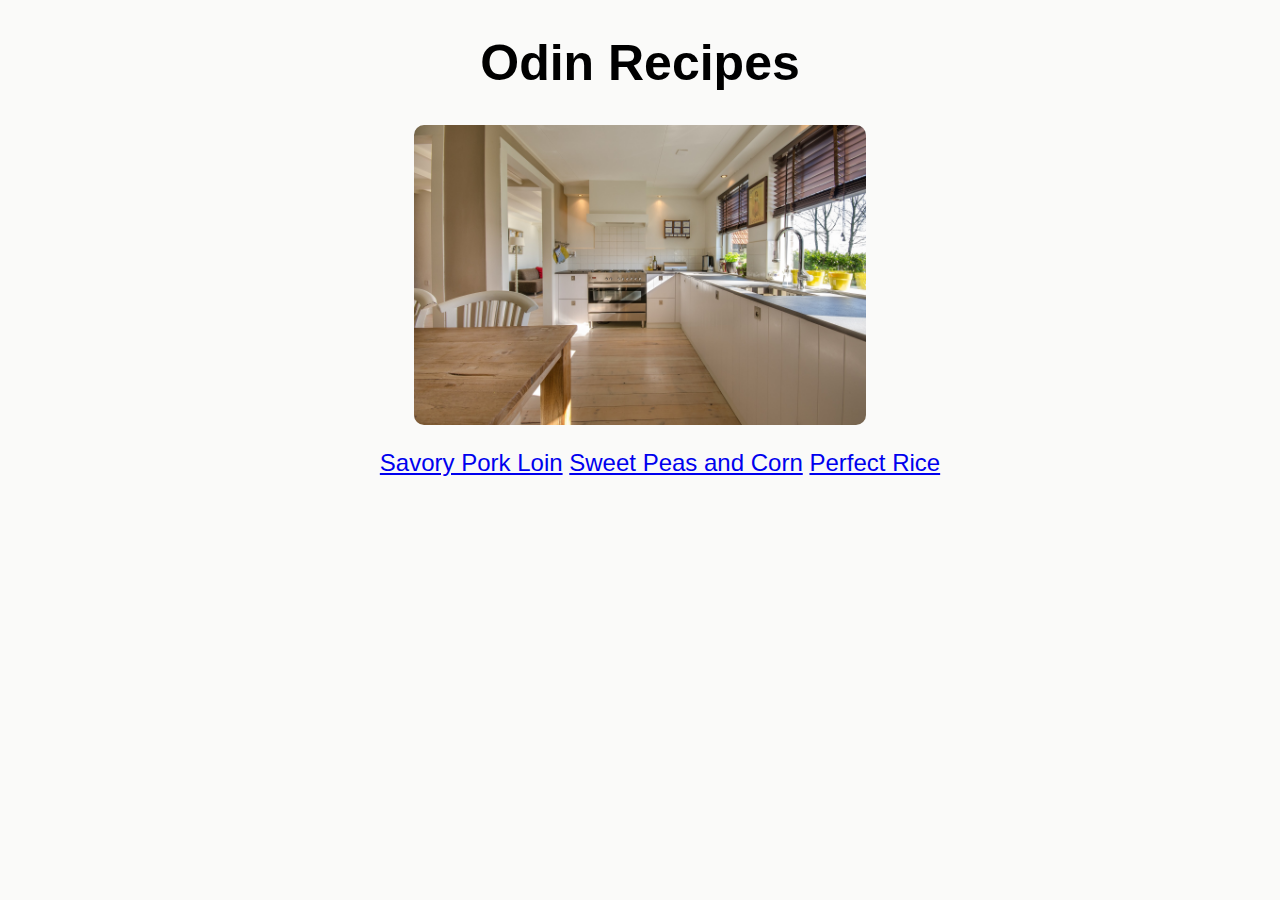
<file: index.html>
<!DOCTYPE html>
<html lang="en">
<head>
  <meta charset="UTF-8">
  <meta http-equiv="X-UA-Compatible" content="IE=edge">
  <meta name="viewport" content="width=device-width, initial-scale=1.0">
  <link rel="stylesheet" href="styles.css">
  <title>Odin Recipes</title>
</head>
<body>
  <h1>Odin Recipes</h1>
  <div class="image">
    <img src="/images/kitchen.jpg" alt="clean home kitchen">
  </div>
  <!--Put links into unorder list after all links are added to index.html-->
<div class="links"><ul class="main-list"><a href="recipes/porkloin.html">Savory Pork Loin</a>
<a href="recipes/peasncorn.html">Sweet Peas and Corn</a>
<a href="recipes/rice.html">Perfect Rice</a>
</ul>
</div>
</body>
</html>
</file>
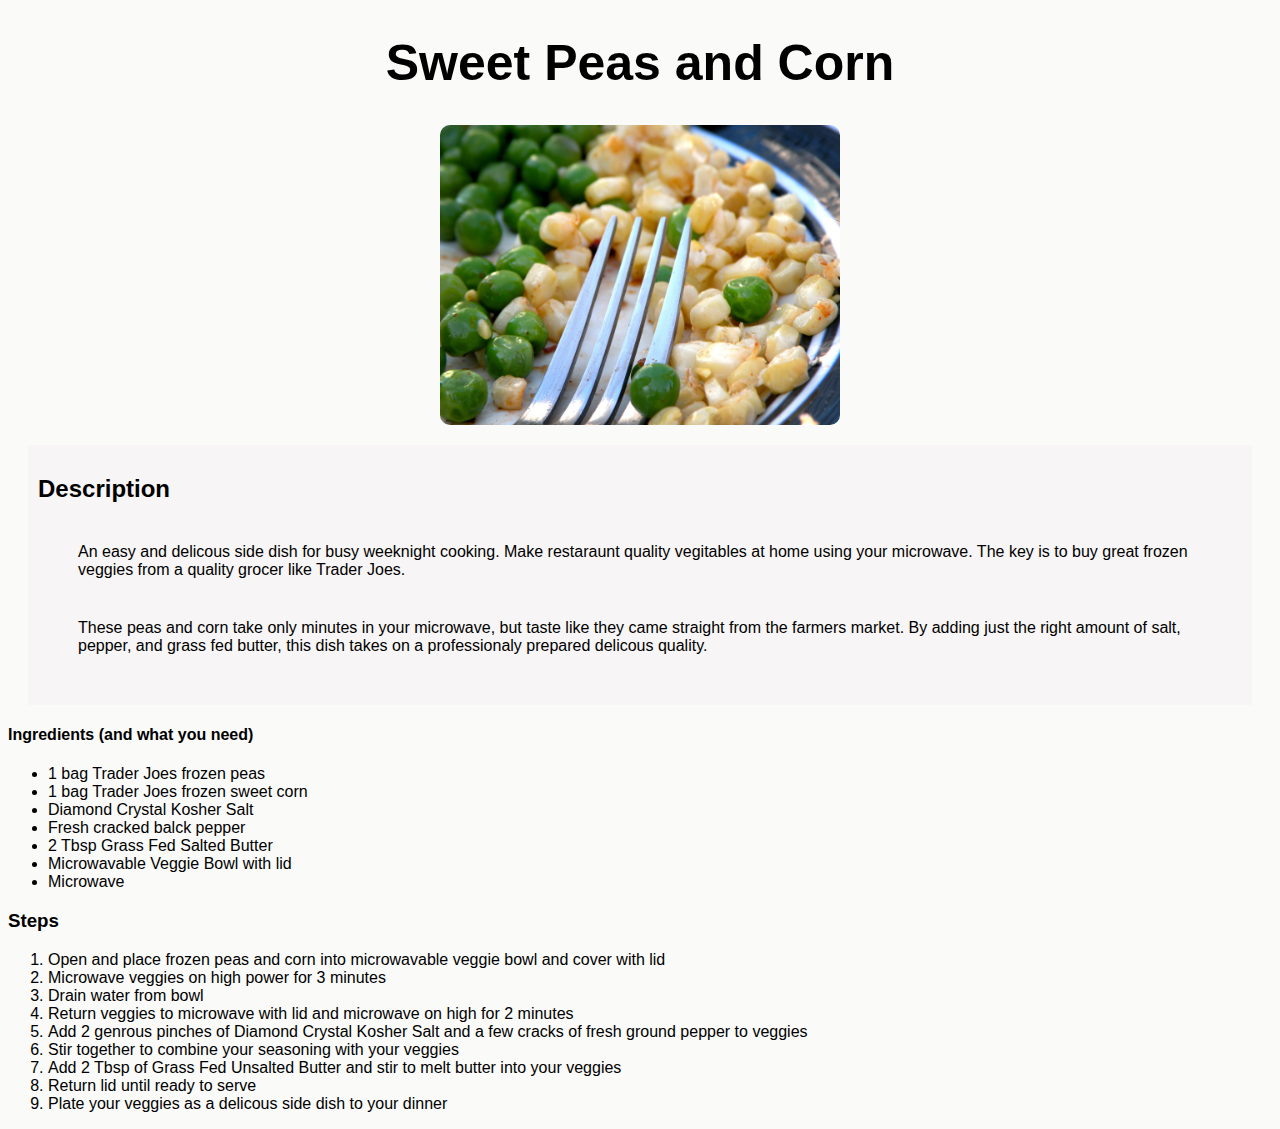
<file: recipes/peasncorn.html>
<!DOCTYPE html>
<html lang="en">
<head>
  <meta charset="UTF-8">
  <meta http-equiv="X-UA-Compatible" content="IE=edge">
  <meta name="viewport" content="width=device-width, initial-scale=1.0">
  <link rel="stylesheet" href="../styles.css">
  <title>Sweet Peas and Corn</title>
</head>
<body>
  <h1>Sweet Peas and Corn</h1>
   <!-- An image of the completed dish goes here-->
   <div class="image">
      <img src="/images/peas-and-corn.jpg" alt="Peas and corn on plate with a fork">
      </div>
   <!--Add Appropriately SizedDescription Heading-->
   <div class="story">
   <h2>Description</h2>
  <p>An easy and delicous side dish for busy weeknight cooking. Make restaraunt quality vegitables at home using your microwave. The key is to buy great frozen veggies from a quality grocer like Trader Joes.</p>
  <p>These peas and corn take only minutes in your microwave, but taste like they came straight from the farmers market. By adding just the right amount of salt, pepper, and grass fed butter, this dish takes on a professionaly prepared delicous quality.</p>
</div>
  <h4>Ingredients (and what you need)</h4>
   <!--add ingredients heading-->
<ul>
  <li>1 bag Trader Joes frozen peas</li>
  <li>1 bag Trader Joes frozen sweet corn</li>
  <li>Diamond Crystal Kosher Salt</li>
  <li>Fresh cracked balck pepper</li>
  <li>2 Tbsp Grass Fed Salted Butter</li>
  <li>Microwavable Veggie Bowl with lid</li>
  <li>Microwave</li>
</ul>
   <!--add unordered list of ingredients-->
<h3>Steps</h3>
   <!--Add a "Steps" heading-->
<ol>
  <li>Open and place frozen peas and corn into microwavable veggie bowl and cover with lid</li>
  <li>Microwave veggies on high power for 3 minutes</li>
  <li>Drain water from bowl</li>
  <li>Return veggies to microwave with lid and microwave on high for 2 minutes</li>
  <li>Add 2 genrous pinches of Diamond Crystal Kosher Salt and a few cracks of fresh ground pepper to veggies</li>
  <li>Stir together to combine your seasoning with your veggies</li>
  <li>Add 2 Tbsp of Grass Fed Unsalted Butter and stir to melt butter into your veggies</li>
  <li>Return lid until ready to serve</li>
  <li>Plate your veggies as a delicous side dish to your dinner</li>
</ol>
   <!--Add an ordered list with the steps needed for making the dish-->


</body>
</html>
</file>
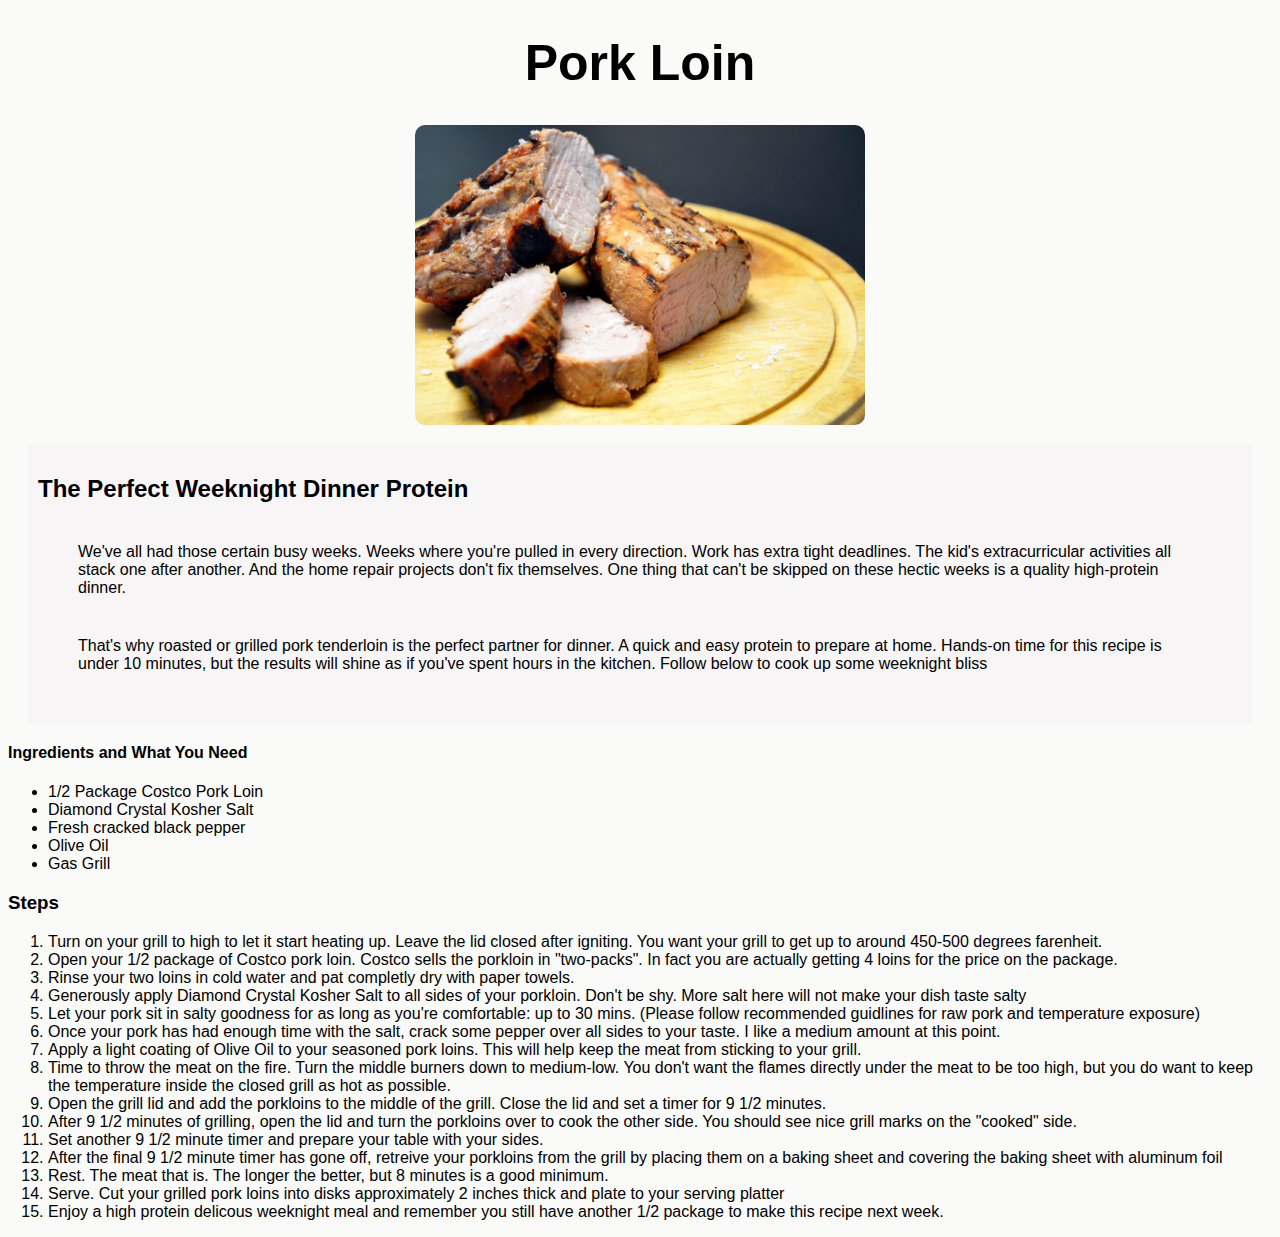
<file: recipes/porkloin.html>
<!DOCTYPE html>
<html lang="en">
<head>
  <meta charset="UTF-8">
  <meta http-equiv="X-UA-Compatible" content="IE=edge">
  <meta name="viewport" content="width=device-width, initial-scale=1.0">
  <link rel="stylesheet" href="../styles.css">
  <title>Pork Loin</title>
</head>
<body>
  <h1>Pork Loin</h1>
  <!-- An image of the completed dish goes here-->
  <div class="image">
    <img src="../images/porkloin.jpg" alt="a picture of roasted pork tenderloin">
    </div>
  <!--Add Appropriately SizedDescription Heading-->
  <div class="story">
  <h2>The Perfect Weeknight Dinner Protein</h2>
    <p>We've all had those certain busy weeks. Weeks where you're pulled in every direction. Work has extra tight deadlines. The kid's extracurricular activities all stack one after another. And the home repair projects don't fix themselves. One thing that can't be skipped on these hectic weeks is a quality high-protein dinner.</p>
    <p>That's why roasted or grilled pork tenderloin is the perfect partner for dinner. A quick and easy protein to prepare at home. Hands-on time for this recipe is under 10 minutes, but the results will shine as if you've spent hours in the kitchen. Follow below to cook up some weeknight bliss</p>
</div> 
<!--add ingredients heading-->
<h4>Ingredients and What You Need</h4>
<!--add unordered list of ingredients-->
  <ul>
    <li>1/2 Package Costco Pork Loin</li>
    <li>Diamond Crystal Kosher Salt</li>
    <li>Fresh cracked black pepper</li>
    <li>Olive Oil</li>
    <li>Gas Grill</li>
  </ul>
  <!--Add a "Steps" heading-->
<h3>Steps</h3>
<!--Add an ordered list with the steps needed for making the dish-->
  <ol>
    <li>Turn on your grill to high to let it start heating up. Leave the lid closed after igniting. You want your grill to get up to around 450-500 degrees farenheit.</li>
    <li>Open your 1/2 package of Costco pork loin. Costco sells the porkloin in "two-packs". In fact you are actually getting 4 loins for the price on the package.</li>
    <li>Rinse your two loins in cold water and pat completly dry with paper towels.</li>
    <li>Generously apply Diamond Crystal Kosher Salt to all sides of your porkloin. Don't be shy. More salt here will not make your dish taste salty</li>
    <li>Let your pork sit in salty goodness for as long as you're comfortable: up to 30 mins. (Please follow recommended guidlines for raw pork and temperature exposure)</li>
    <li>Once your pork has had enough time with the salt, crack some pepper over all sides to your taste. I like a medium amount at this point.</li>
    <li>Apply a light coating of Olive Oil to your seasoned pork loins. This will help keep the meat from sticking to your grill.</li>
    <li>Time to throw the meat on the fire. Turn the middle burners down to medium-low. You don't want the flames directly under the meat to be too high, but you do want to keep the temperature inside the closed grill as hot as possible.</li>
    <li>Open the grill lid and add the porkloins to the middle of the grill. Close the lid and set a timer for 9 1/2 minutes.</li>
    <li>After 9 1/2 minutes of grilling, open the lid and turn the porkloins over to cook the other side. You should see nice grill marks on the "cooked" side.</li>
    <li>Set another 9 1/2 minute timer and prepare your table with your sides.</li>
    <li>After the final 9 1/2 minute timer has gone off, retreive your porkloins from the grill by placing them on a baking sheet and covering the baking sheet with aluminum foil</li>
    <li>Rest. The meat that is. The longer the better, but 8 minutes is a good minimum.</li>
    <li>Serve. Cut your grilled pork loins into disks approximately 2 inches thick and plate to your serving platter</li>
    <li>Enjoy a high protein delicous weeknight meal and remember you still have another 1/2 package to make this recipe next week.</li>
</ol>

</body>
</html>
</file>
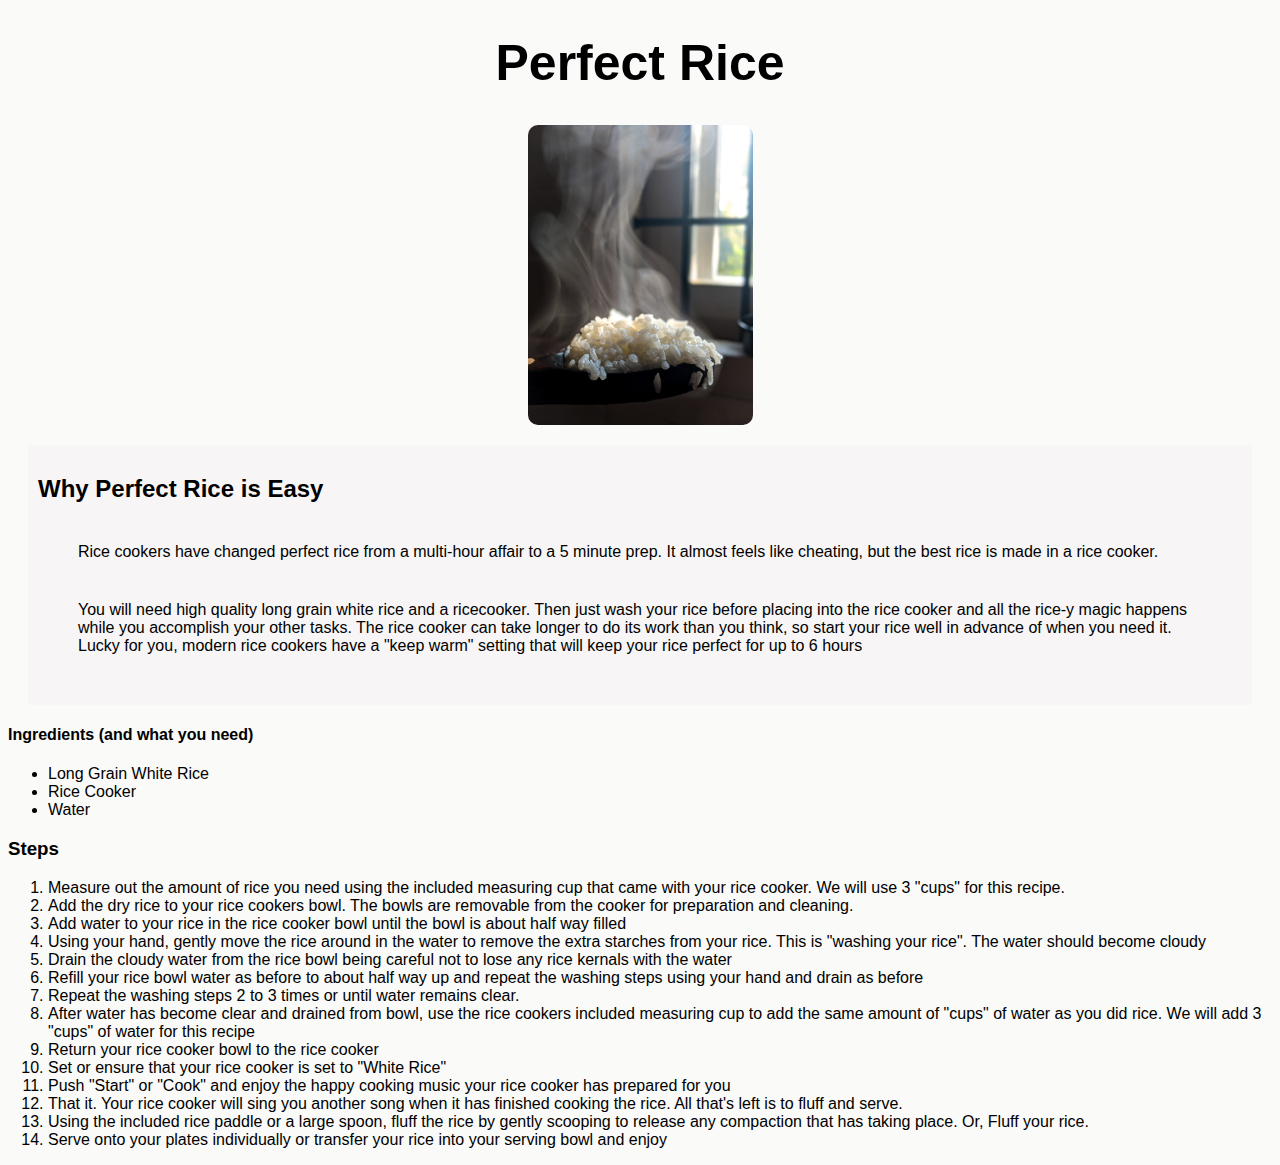
<file: recipes/rice.html>
<!DOCTYPE html>
<html lang="en">
<head>
  <meta charset="UTF-8">
  <meta http-equiv="X-UA-Compatible" content="IE=edge">
  <meta name="viewport" content="width=device-width, initial-scale=1.0">
  <link rel="stylesheet" href="../styles.css">
  <title>Perfect Rice</title>
</head>
<body>
  <h1>Perfect Rice</h1>
   <!-- An image of the completed dish goes here-->
<div class="image">
   <img src="/images/rice.jpg" alt="steaming white rice">
</div>
   <!--Add Appropriately SizedDescription Heading-->
<div class="story">
   <h2>Why Perfect Rice is Easy</h2>
      <p>Rice cookers have changed perfect rice from a multi-hour affair to a 5 minute prep. It almost feels like cheating, but the best rice is made in a rice cooker.</p>
      <p>You will need high quality long grain white rice and a ricecooker. Then just wash your rice before placing into the rice cooker and all the rice-y magic happens while you accomplish your other tasks. The rice cooker can take longer to do its work than you think, so start your rice well in advance of when you need it. Lucky for you, modern rice cookers have a "keep warm" setting that will keep your rice perfect for up to 6 hours</p>
</div>
  <h4>Ingredients (and what you need)</h4>
   <!--add ingredients heading-->
<ul>
  <li>Long Grain White Rice</li>
  <li>Rice Cooker</li>
  <li>Water</li>
</ul>
   <!--add unordered list of ingredients-->
<h3>Steps</h3>
   <!--Add a "Steps" heading-->
<ol>
  <li>Measure out the amount of rice you need using the included measuring cup that came with your rice cooker. We will use 3 "cups" for this recipe.</li>
  <li>Add the dry rice to your rice cookers bowl. The bowls are removable from the cooker for preparation and cleaning.</li>
  <li>Add water to your rice in the rice cooker bowl until the bowl is about half way filled</li>
  <li>Using your hand, gently move the rice around in the water to remove the extra starches from your rice. This is "washing your rice". The water should become cloudy</li>
  <li>Drain the cloudy water from the rice bowl being careful not to lose any rice kernals with the water</li>
  <li>Refill your rice bowl water as before to about half way up and repeat the washing steps using your hand and drain as before</li>
  <li>Repeat the washing steps 2 to 3 times or until water remains clear.</li>
  <li>After water has become clear and drained from bowl, use the rice cookers included measuring cup to add the same amount of "cups" of water as you did rice. We will add 3 "cups" of water for this recipe</li>
  <li>Return your rice cooker bowl to the rice cooker</li>
  <li>Set or ensure that your rice cooker is set to "White Rice"</li>
  <li>Push "Start" or "Cook" and enjoy the happy cooking music your rice cooker has prepared for you</li>
  <li>That it. Your rice cooker will sing you another song when it has finished cooking the rice. All that's left is to fluff and serve.</li>
  <li>Using the included rice paddle or a large spoon, fluff the rice by gently scooping to release any compaction that has taking place. Or, Fluff your rice.</li>
  <li>Serve onto your plates individually or transfer your rice into your serving bowl and enjoy</li>
</ol>
   <!--Add an ordered list with the steps needed for making the dish-->


</body>
</html>
</file>
<file: styles.css>
body {
  background-color: rgb(250, 250, 249);
  font-family: Verdana, Geneva, Tahoma, sans-serif;
}



.links {
  font-size: 24px;
  text-align: center;
}

h1 {
  text-align: center;
  font-size: 50px;
}

.image {
  display: flex;
  height: 300px;
  width: auto;
  justify-content: center;
  border-radius: 5px;
}
img {
  border-radius: 10px;
}

.story {
  display: flexbox;
  justify-content: center;
  margin: 20px;
  padding: 10px;
  background-color: rgb(247, 245, 245);
  text-align: left;

}

p {
  text-align: left;
  margin: 40px;
}
</file>
